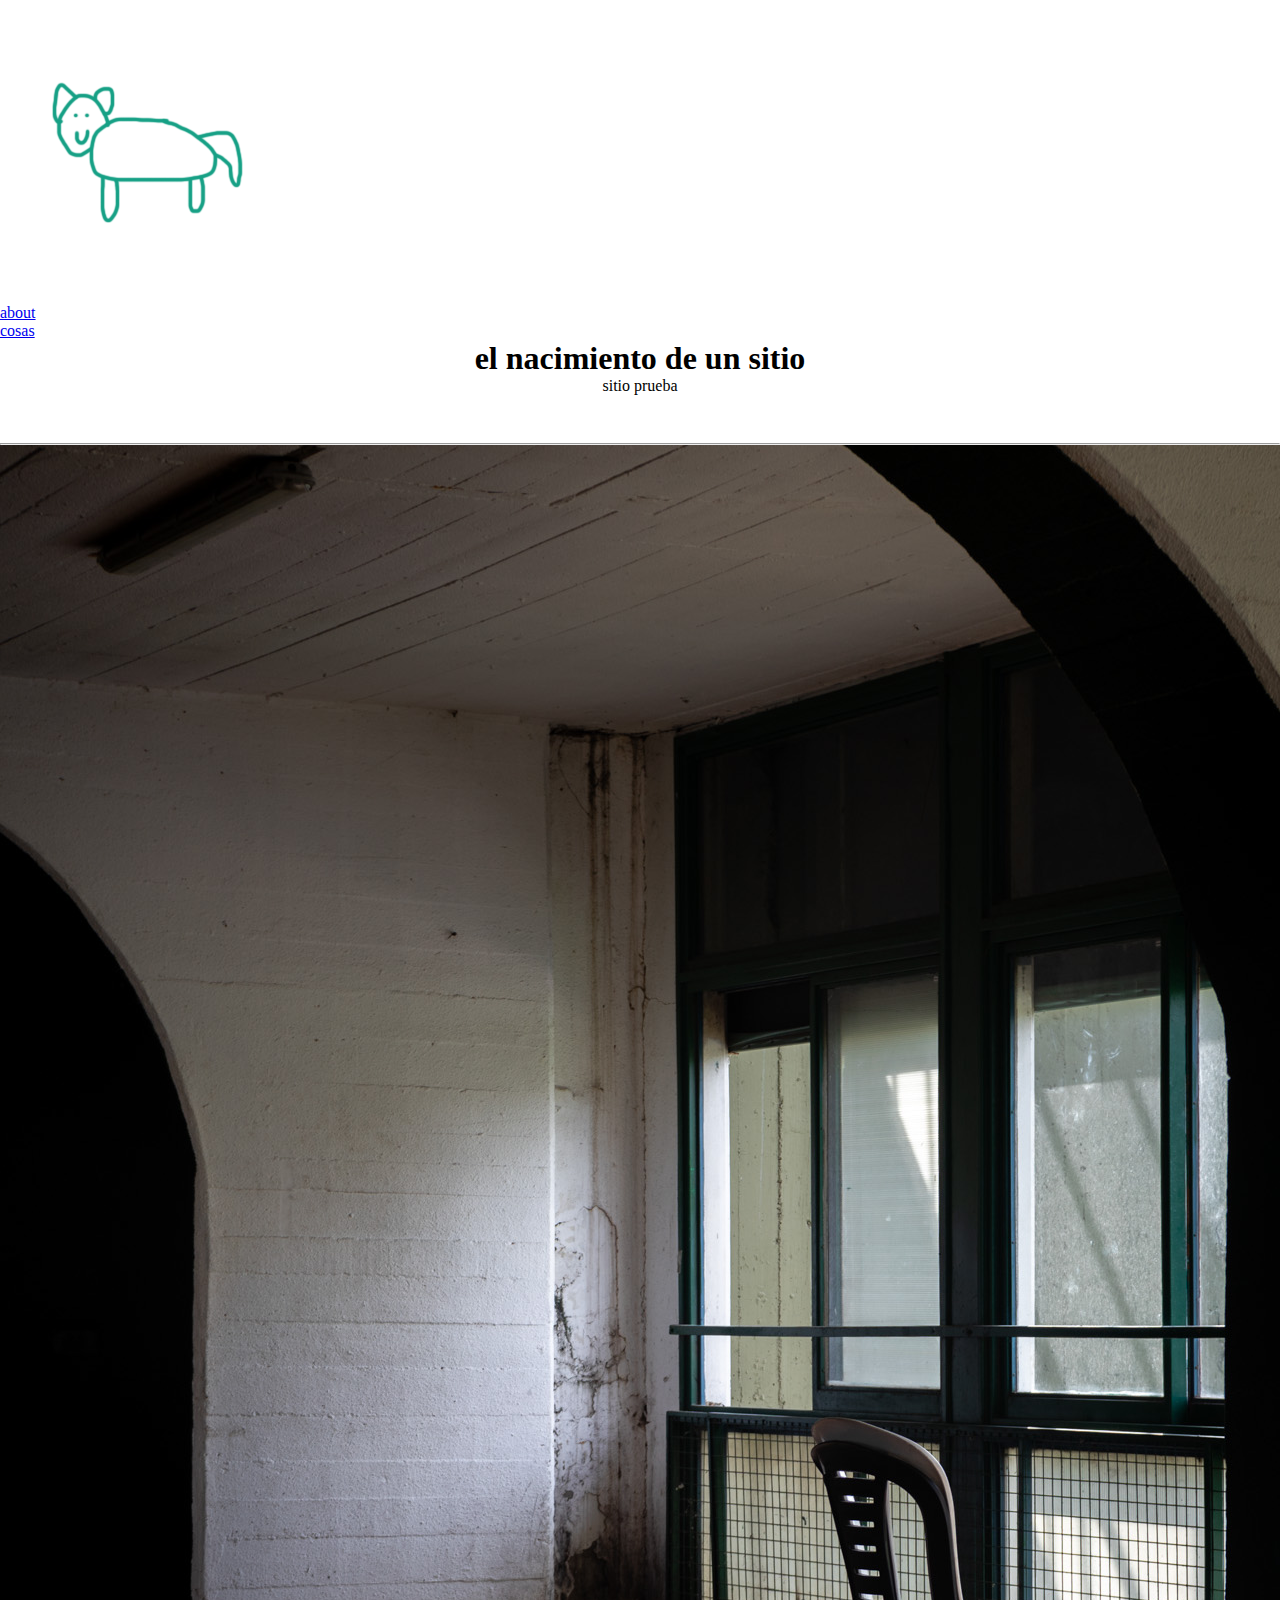
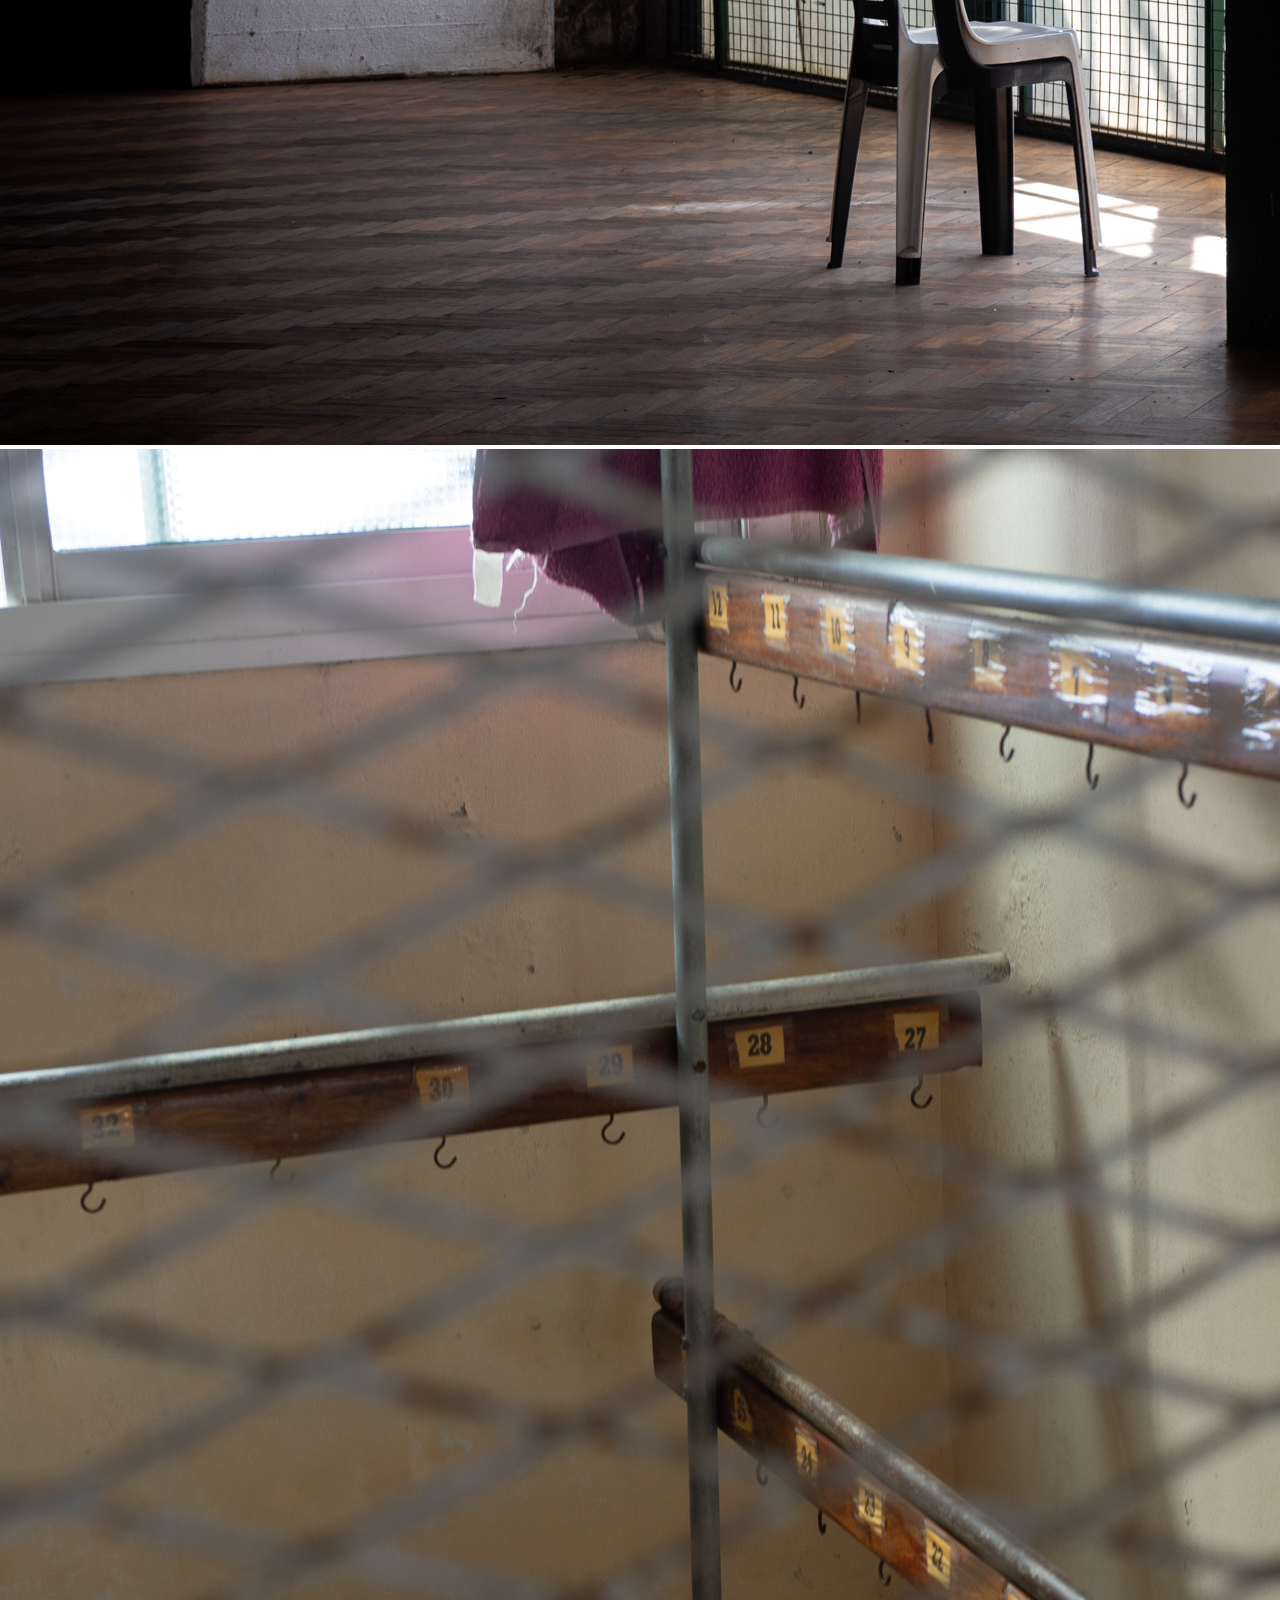
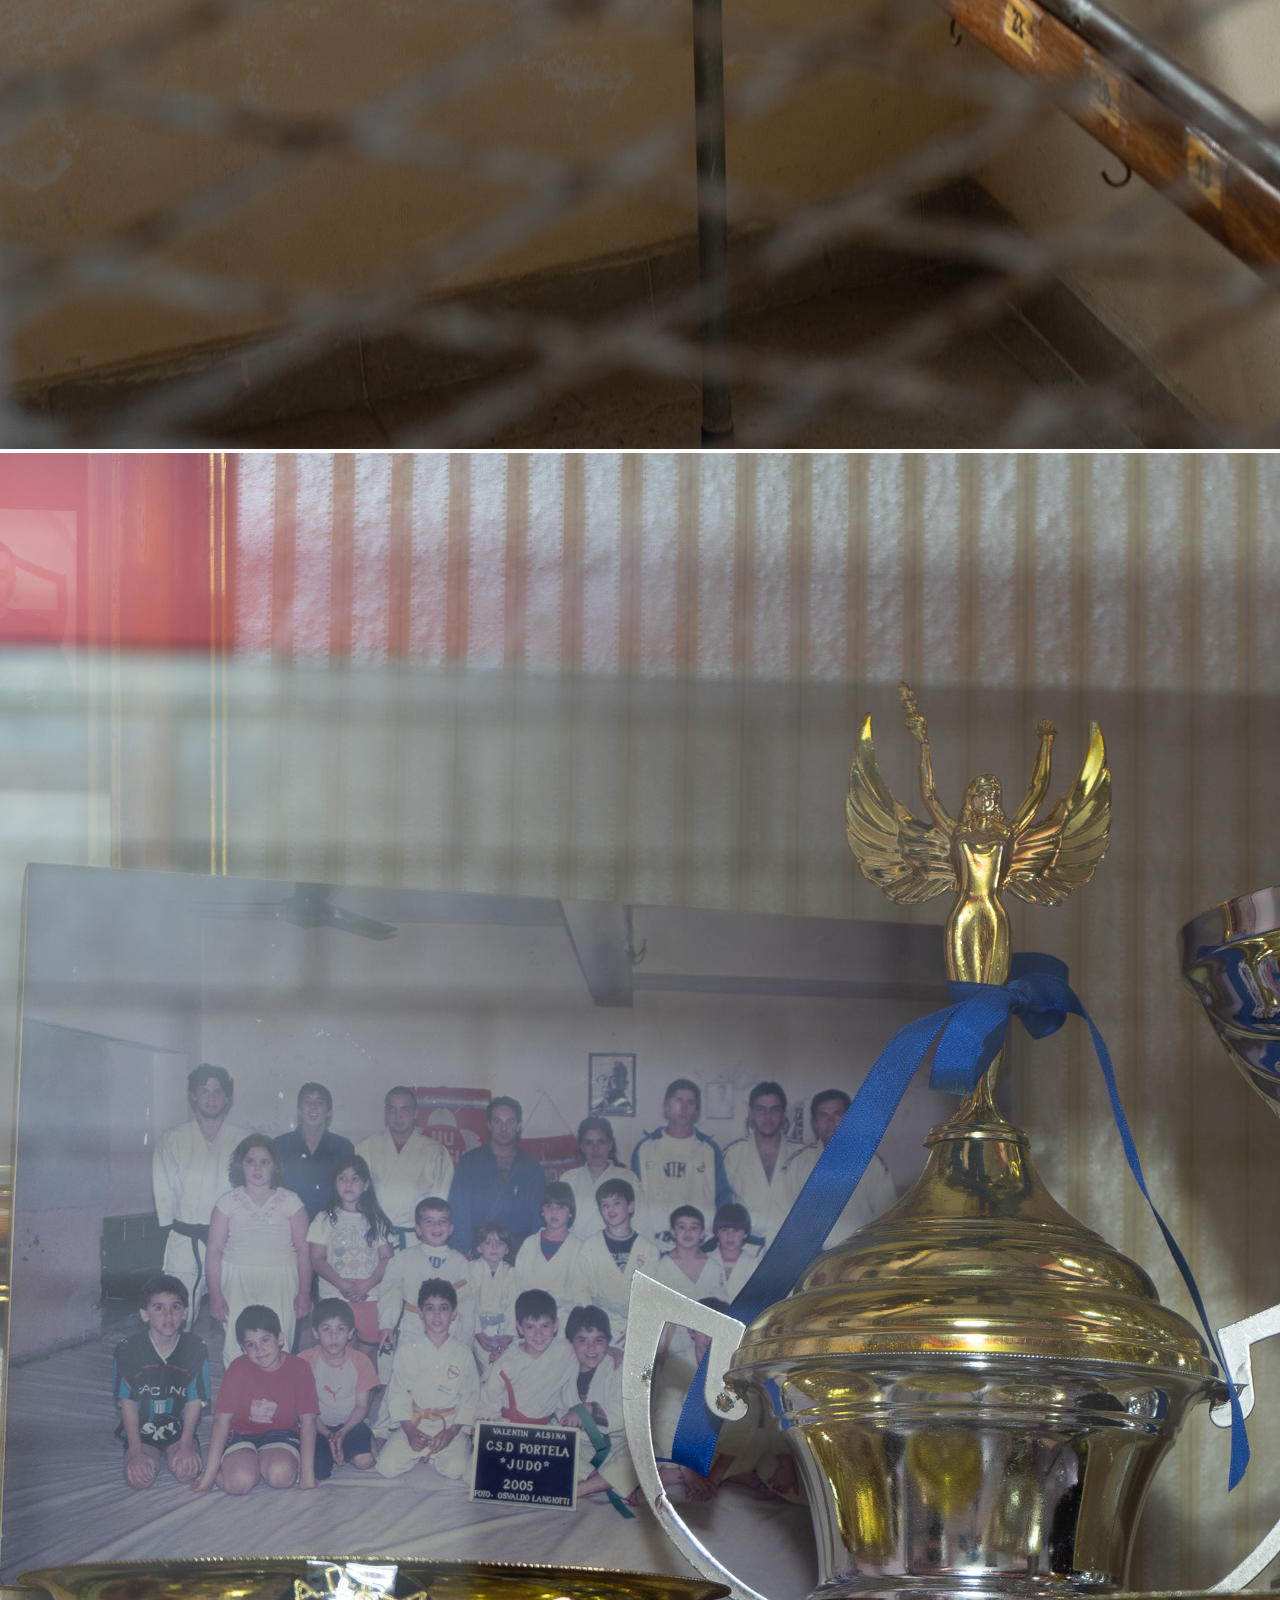
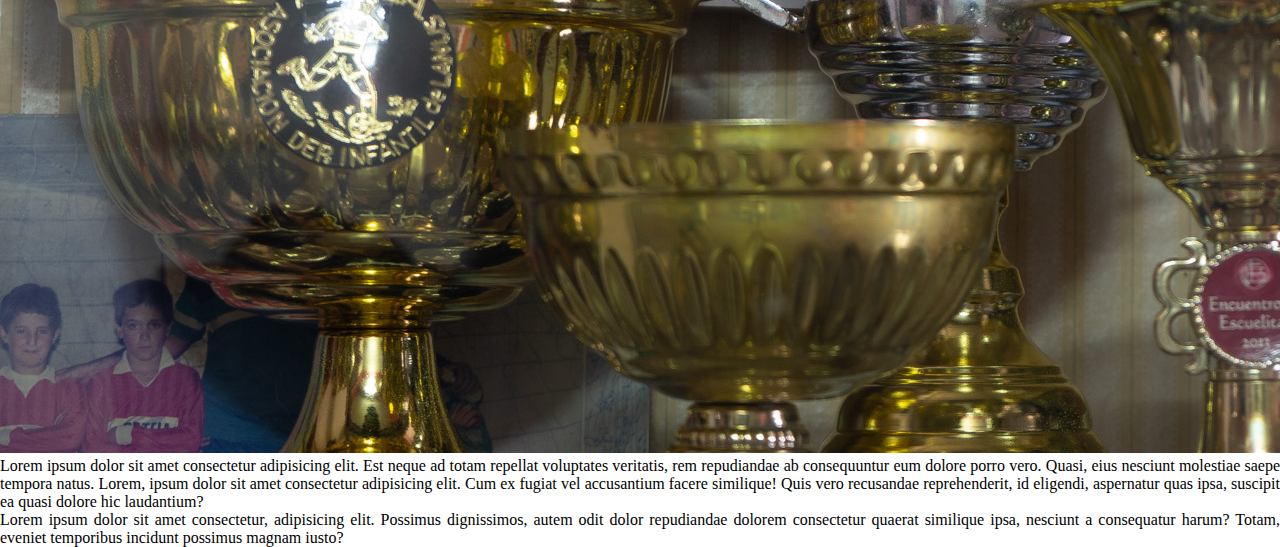
<file: index.html>
<!DOCTYPE html>
<html lang="en">
<head>
    <meta charset="UTF-8">
    <meta name="viewport" content="width=device-width, initial-scale=1.0">
    <title>elnacimientodeunsitio</title>
    <link href="https://cdn.jsdelivr.net/npm/bootstrap@5.0.0-beta2/dist/css/bootstrap.min.css" rel="stylesheet" integrity="sha384-BmbxuPwQa2lc/FVzBcNJ7UAyJxM6wuqIj61tLrc4wSX0szH/Ev+nYRRuWlolflfl" crossorigin="anonymous">

    <link rel="stylesheet" href="/css/estilos.css">
</head>
<body>
    <div class="conteiner">
        <div class="row justify-content-evenly">
            <div class="col-sm-2 col-m-2 col-lg-2 col-xl-2">
                <div class="conteneiner">
                    <figure>
                        <a href="/html/index.html"> <img src="/img/logo.png" alt="img" class="img-fluid">
                        </figure> </a>
                </div>
               </div>
            <div class="col-4 my-3">
                <a href="about.html" class="text-decoration-none text-success">about</a>
            </div>
            <div class="col-4 my-3">
                <a href="cosas.html" class="text-decoration-none text-success">cosas</a> 
            </div>
           

        </div>
    </div> 
</nav>

<header class="container-fluid" > 
    <div class="titulo">
        <div class="conteiner">
            <div class="row">
                <div class="col">
                        <h1 class="display-2 text-uppercase text text-success">el nacimiento de un sitio</h1>
                        <p class="text-success ">sitio prueba</p>
                    
            
                </div>
            </div>
            
            
            
            </div>
    </div>


<hr>

<section class="conteinter-fluid mx-5 mt-5">
    <div class="conteiner">
<div class="row justify-content-around">
    <div class="col-lg-3 col-md-3 col-sm-12 mx-3">
        <article>
            <figure>
                <img src="/img/img4.jpg" alt="imagen1" class="img-fluid">
            </figure></div>
        </article>
    <div class="col-lg-3 col-md-3 col-sm-12 mx-3"><article>
        <figure>
            <img src="/img/img6.jpg" alt="imagen2" class="img-fluid">
        </figure></div>
    </article>
    <div class="col-lg-3 col-md-3 col-sm-12 mx-3"><article>
        <figure>
            <img src="/img/img7.jpg" alt="imagen3" class="img-fluid">
        </figure></div>
    </article>
</div>
        
    </div>
</section>

</header>


<section>
<div class="conteiner px-3 mt-5">
    <div class="row text-success">
        <div class="col-6"> 
            <div class="conteiner">
                <p class=textogeneral> Lorem ipsum dolor sit amet consectetur adipisicing elit. Est neque ad totam repellat voluptates veritatis, rem repudiandae ab consequuntur eum dolore porro vero. Quasi, eius nesciunt molestiae saepe tempora natus.
                    Lorem, ipsum dolor sit amet consectetur adipisicing elit. Cum ex fugiat vel accusantium facere similique! Quis vero recusandae reprehenderit, id eligendi, aspernatur quas ipsa, suscipit ea quasi dolore hic laudantium? 
                </p> 
            </div>
        </div> 
           
        <div class="col-6"> 
            <div class="conteiner">
                <p class="textogeneral">Lorem ipsum dolor sit amet consectetur, adipisicing elit. Possimus dignissimos, autem odit dolor repudiandae dolorem consectetur quaerat similique ipsa, nesciunt a consequatur harum? Totam, eveniet temporibus incidunt possimus magnam iusto?</p>
            </div>
        </div>

    </div>
    </div>
</div>
    
</section>







    <script src="https://cdn.jsdelivr.net/npm/bootstrap@5.0.0-beta2/dist/js/bootstrap.bundle.min.js" integrity="sha384-b5kHyXgcpbZJO/tY9Ul7kGkf1S0CWuKcCD38l8YkeH8z8QjE0GmW1gYU5S9FOnJ0" crossorigin="anonymous"></script>
</body>
</html>
</file>
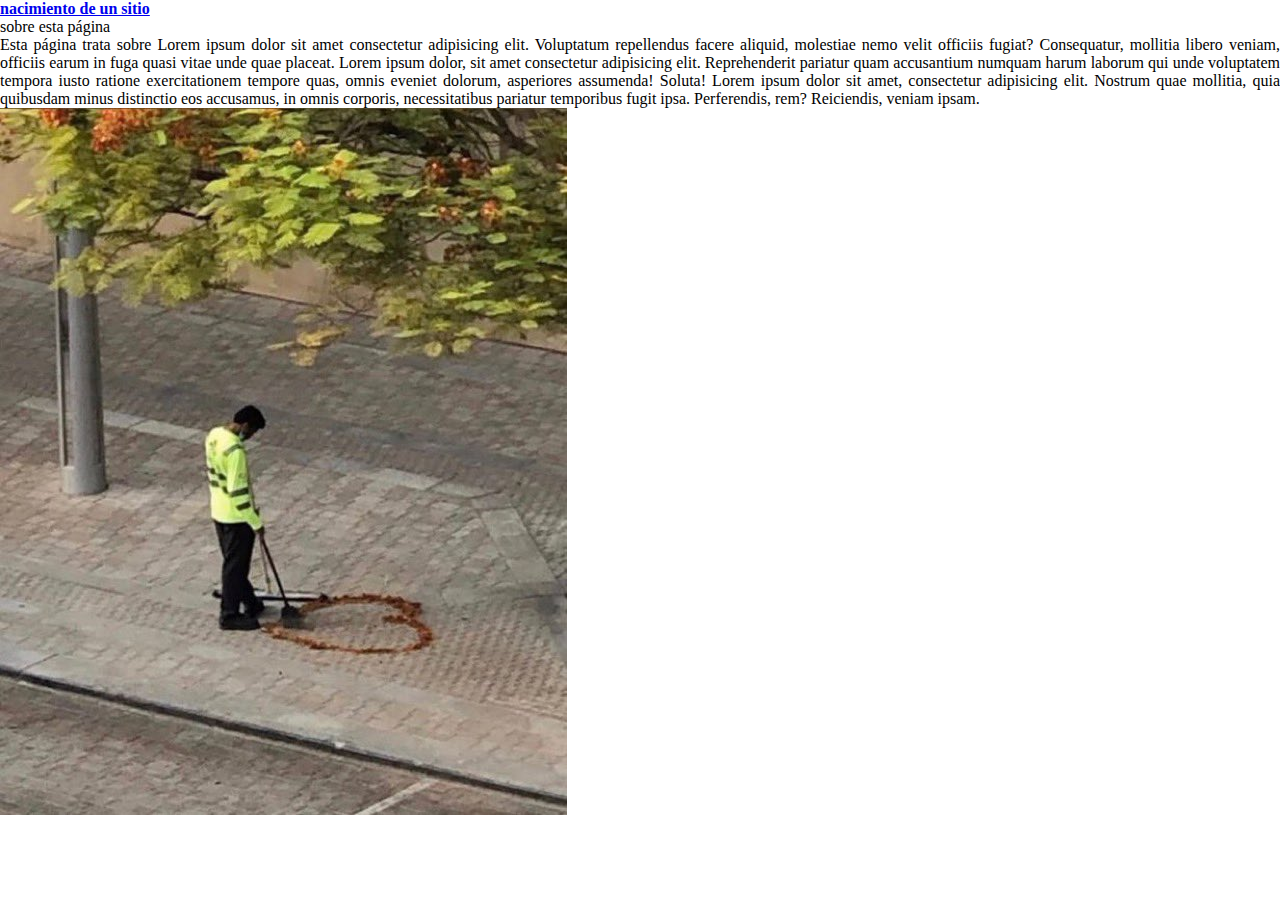
<file: about.html>
<!DOCTYPE html>
<html lang="en">
<head>
    <meta charset="UTF-8">
    <meta name="viewport" content="width=device-width, initial-scale=1.0">
    <title>elnacimientodeunsitio</title>
    <link href="https://cdn.jsdelivr.net/npm/bootstrap@5.0.0-beta2/dist/css/bootstrap.min.css" rel="stylesheet" integrity="sha384-BmbxuPwQa2lc/FVzBcNJ7UAyJxM6wuqIj61tLrc4wSX0szH/Ev+nYRRuWlolflfl" crossorigin="anonymous">

    <link rel="stylesheet" href="css/estilos.css">
</head>
<body>
    <div class="conteiner-fluid">
        <div class="row m-4">
            <div class="col-3">
                <a href="/index.html" class="text-decoration-none text-success m-lg-4"> <strong> nacimiento de un sitio </strong>  </a>
               </div>
            <div class="col text-success">
             <p>sobre esta página</p>
            </div>
           
        </div>
    </div> 
  

 <div class="contenido about text-success">
     <div class="row mt-5 px-5">
         <div class="col">
            <p class="textogeneral">Esta página trata sobre Lorem ipsum dolor sit amet consectetur adipisicing elit. Voluptatum repellendus facere aliquid, molestiae nemo velit officiis fugiat? Consequatur, mollitia libero veniam, officiis earum in fuga quasi vitae unde quae placeat. Lorem ipsum dolor, sit amet consectetur adipisicing elit. Reprehenderit pariatur quam accusantium numquam harum laborum qui unde voluptatem tempora iusto ratione exercitationem tempore quas, omnis eveniet dolorum, asperiores assumenda! Soluta! Lorem ipsum dolor sit amet, consectetur adipisicing elit. Nostrum quae mollitia, quia quibusdam minus distinctio eos accusamus, in omnis corporis, necessitatibus pariatur temporibus fugit ipsa. Perferendis, rem? Reiciendis, veniam ipsam.</p>
         </div>
         <div class="col-4 m-lg-2">
             <figure><img class="img-fluid" src="/img/img8.jpg" alt="fotocorazon"></figure>
         </div>

     </div>
    
 </div>


 <script src="https://cdn.jsdelivr.net/npm/bootstrap@5.0.0-beta2/dist/js/bootstrap.bundle.min.js" integrity="sha384-b5kHyXgcpbZJO/tY9Ul7kGkf1S0CWuKcCD38l8YkeH8z8QjE0GmW1gYU5S9FOnJ0" crossorigin="anonymous"></script>
</body>
</html>
</file>
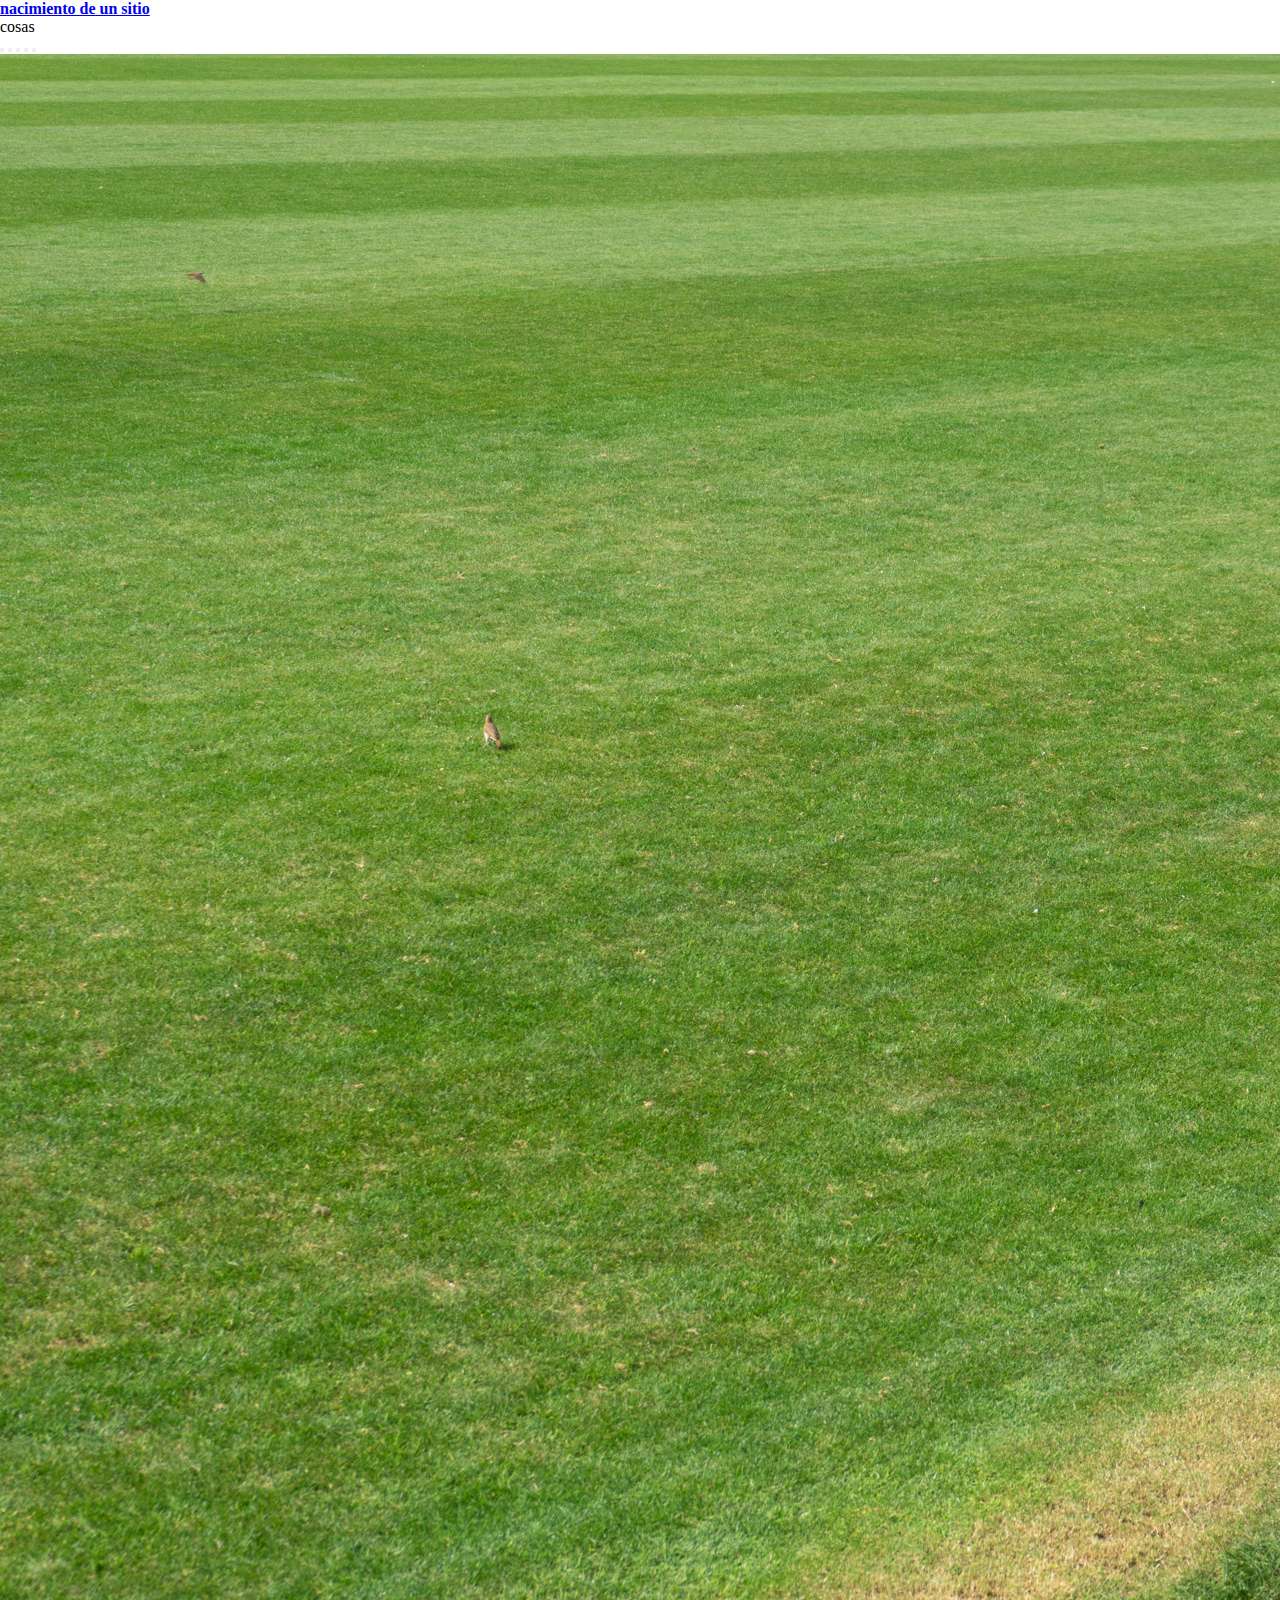
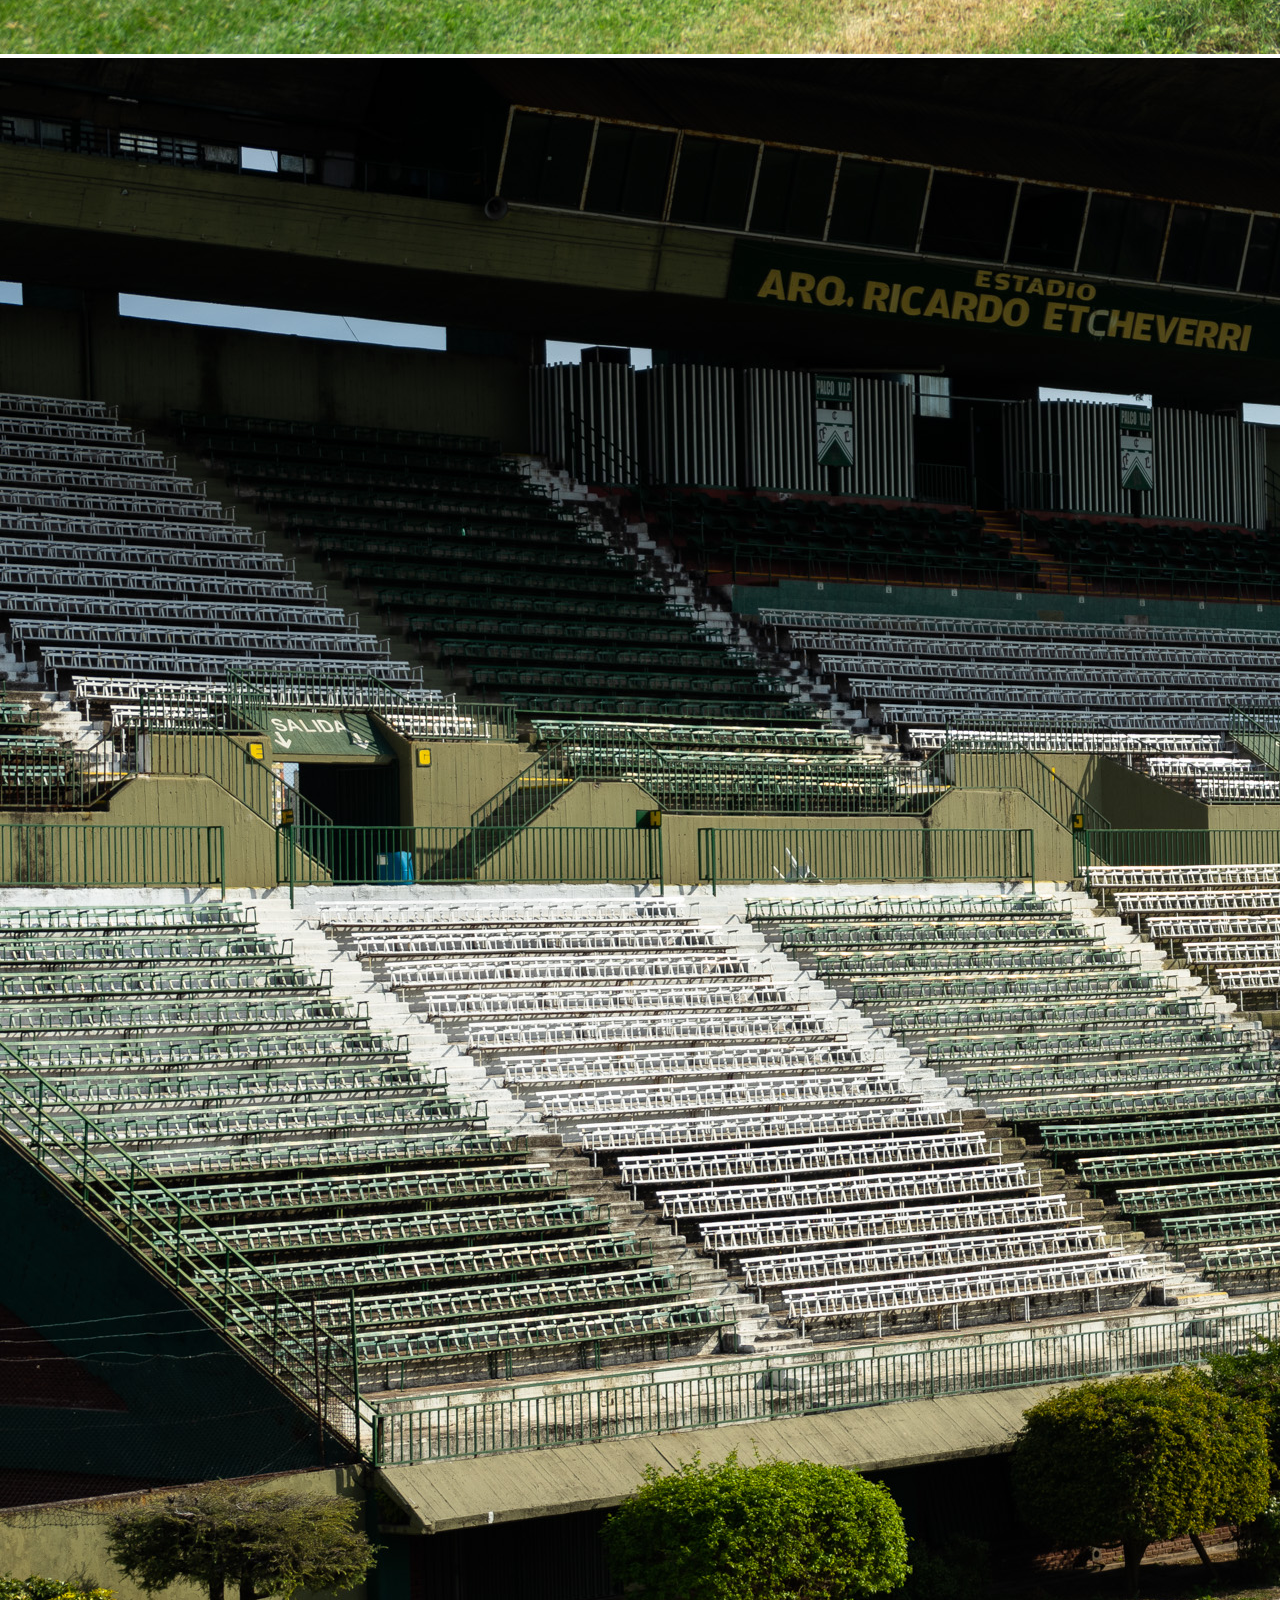
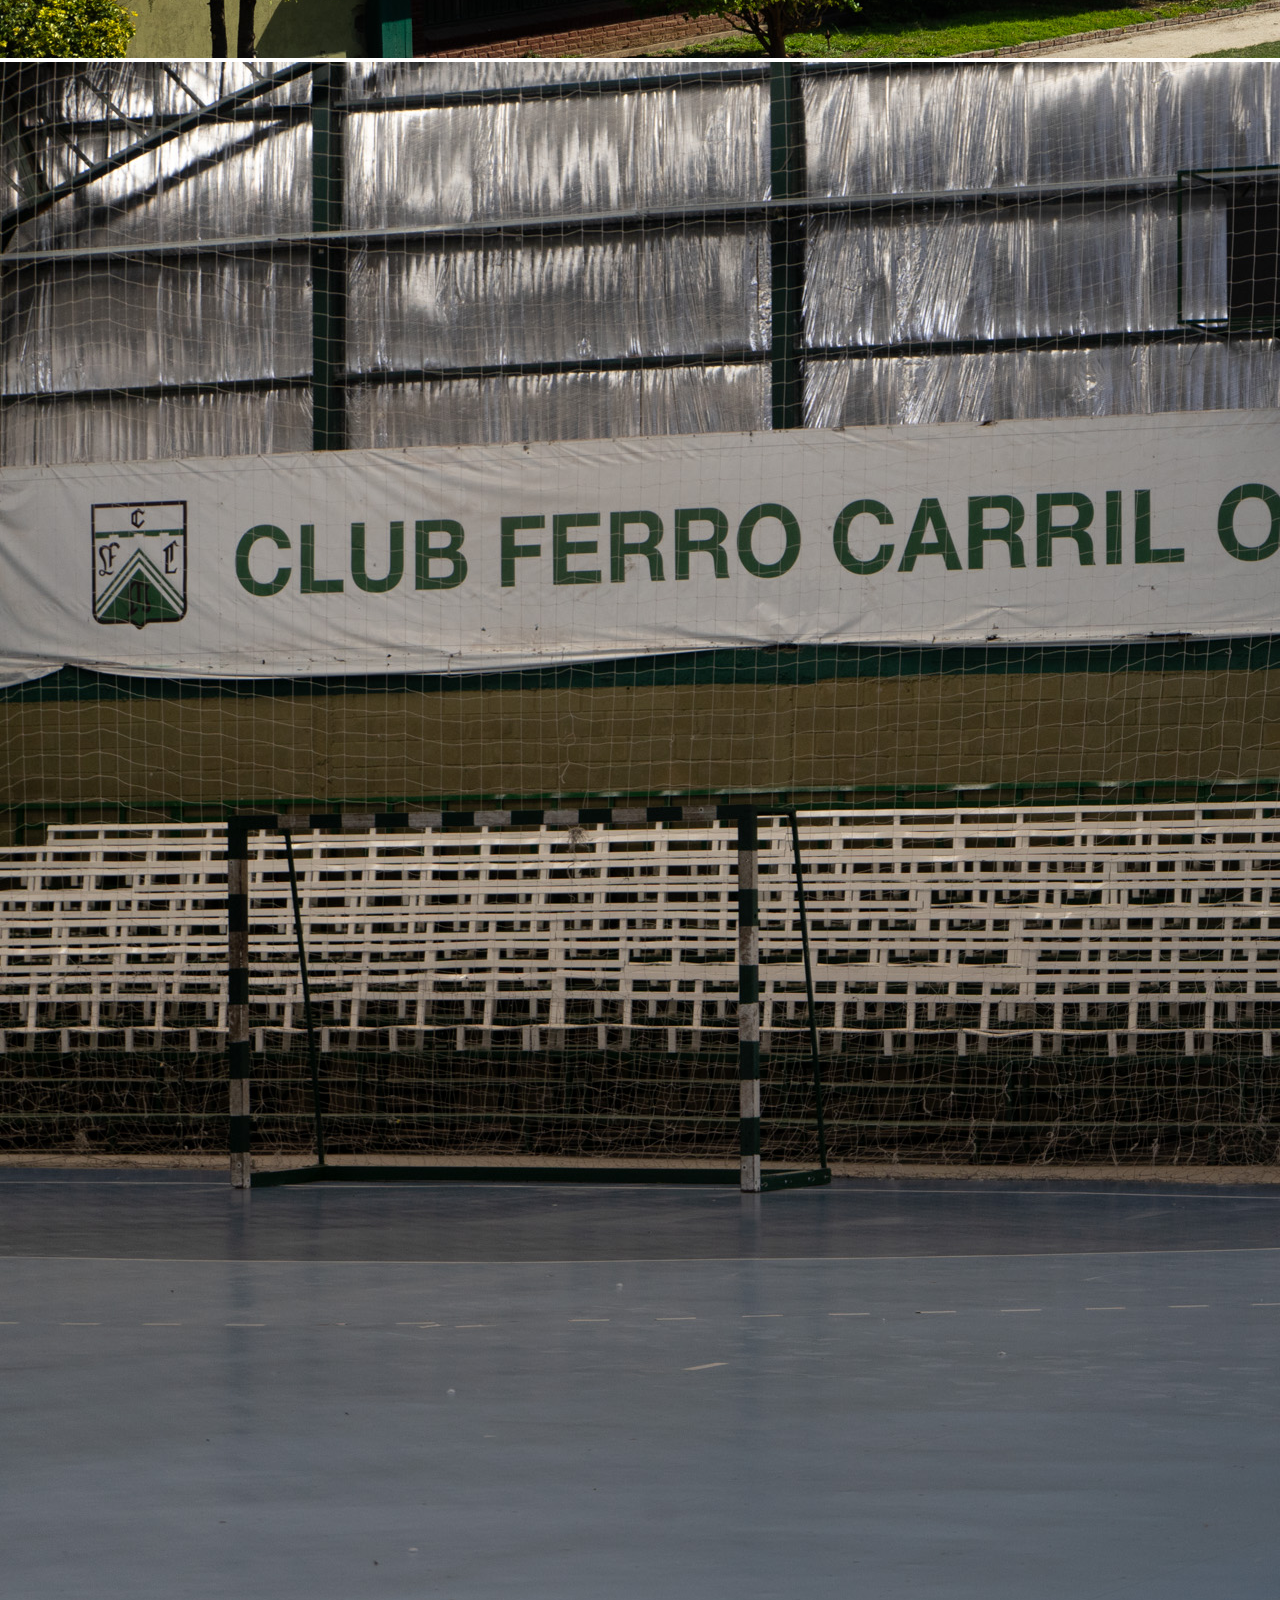
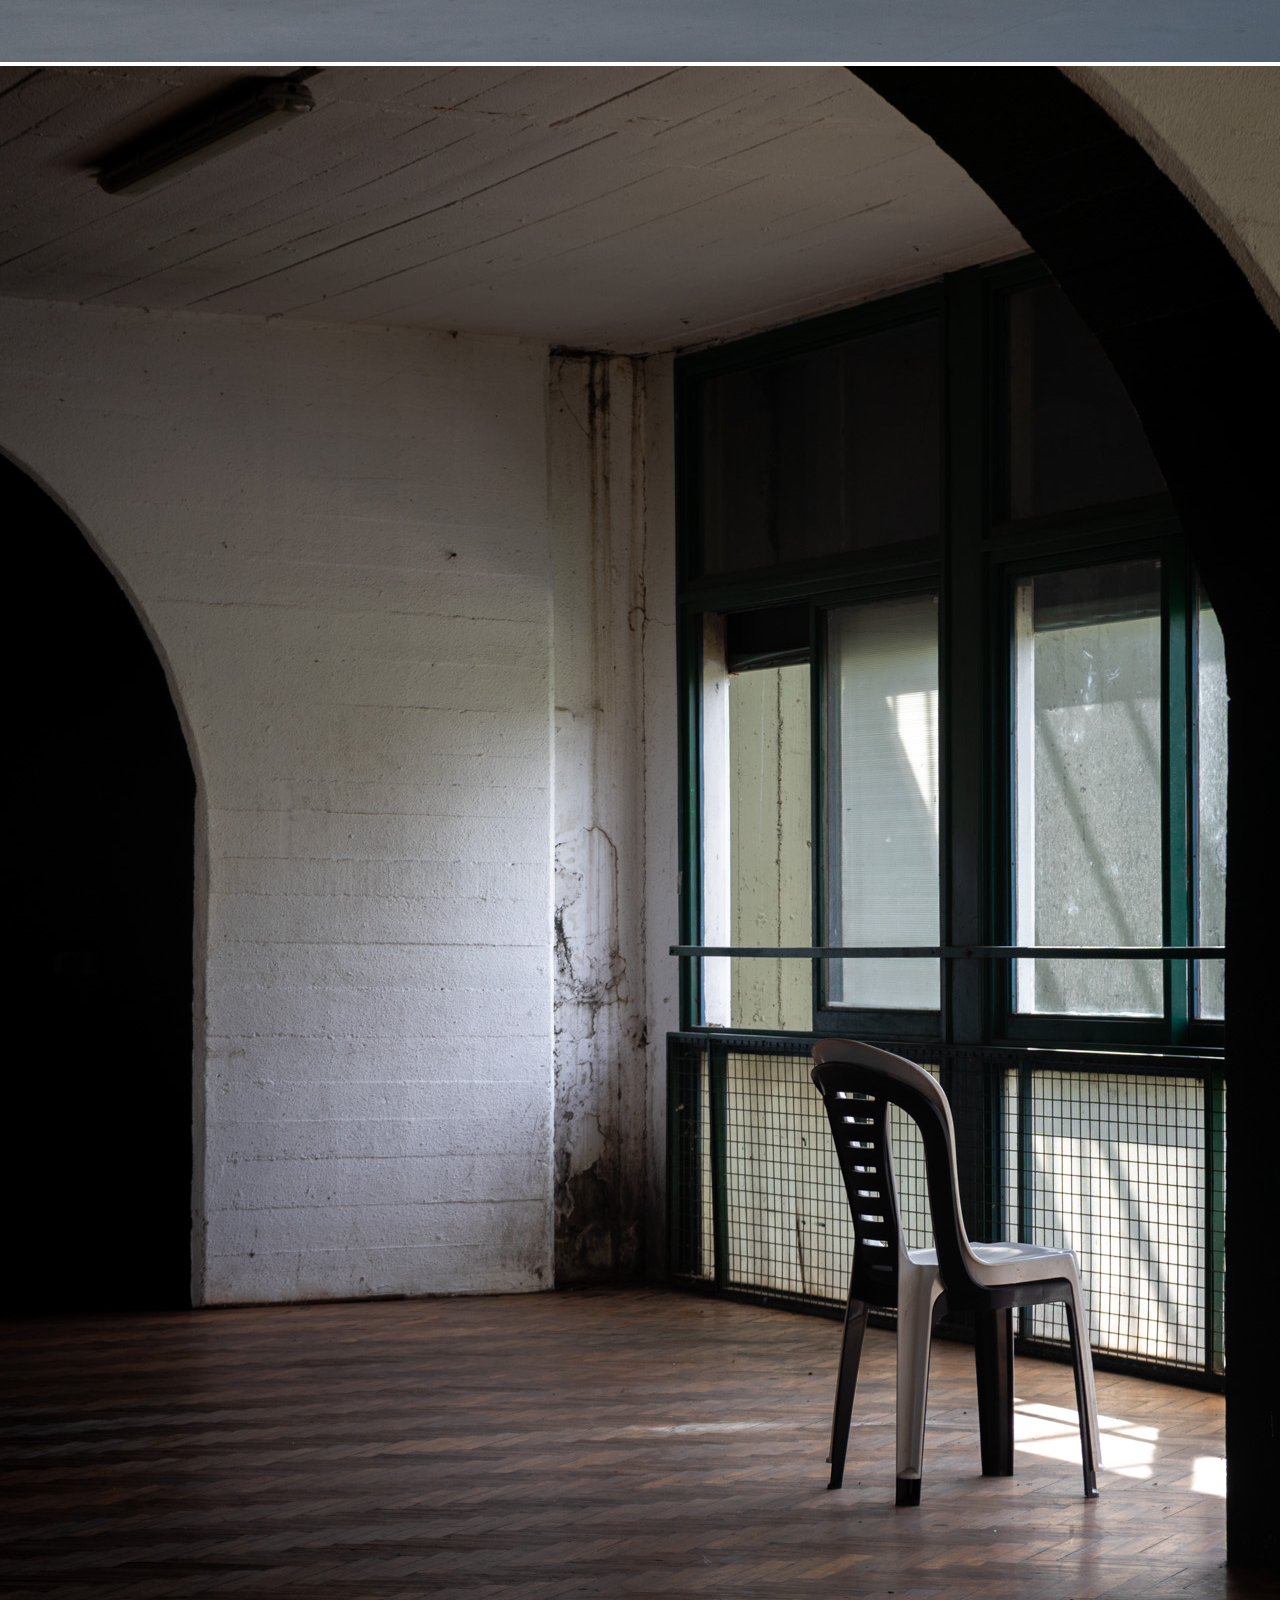
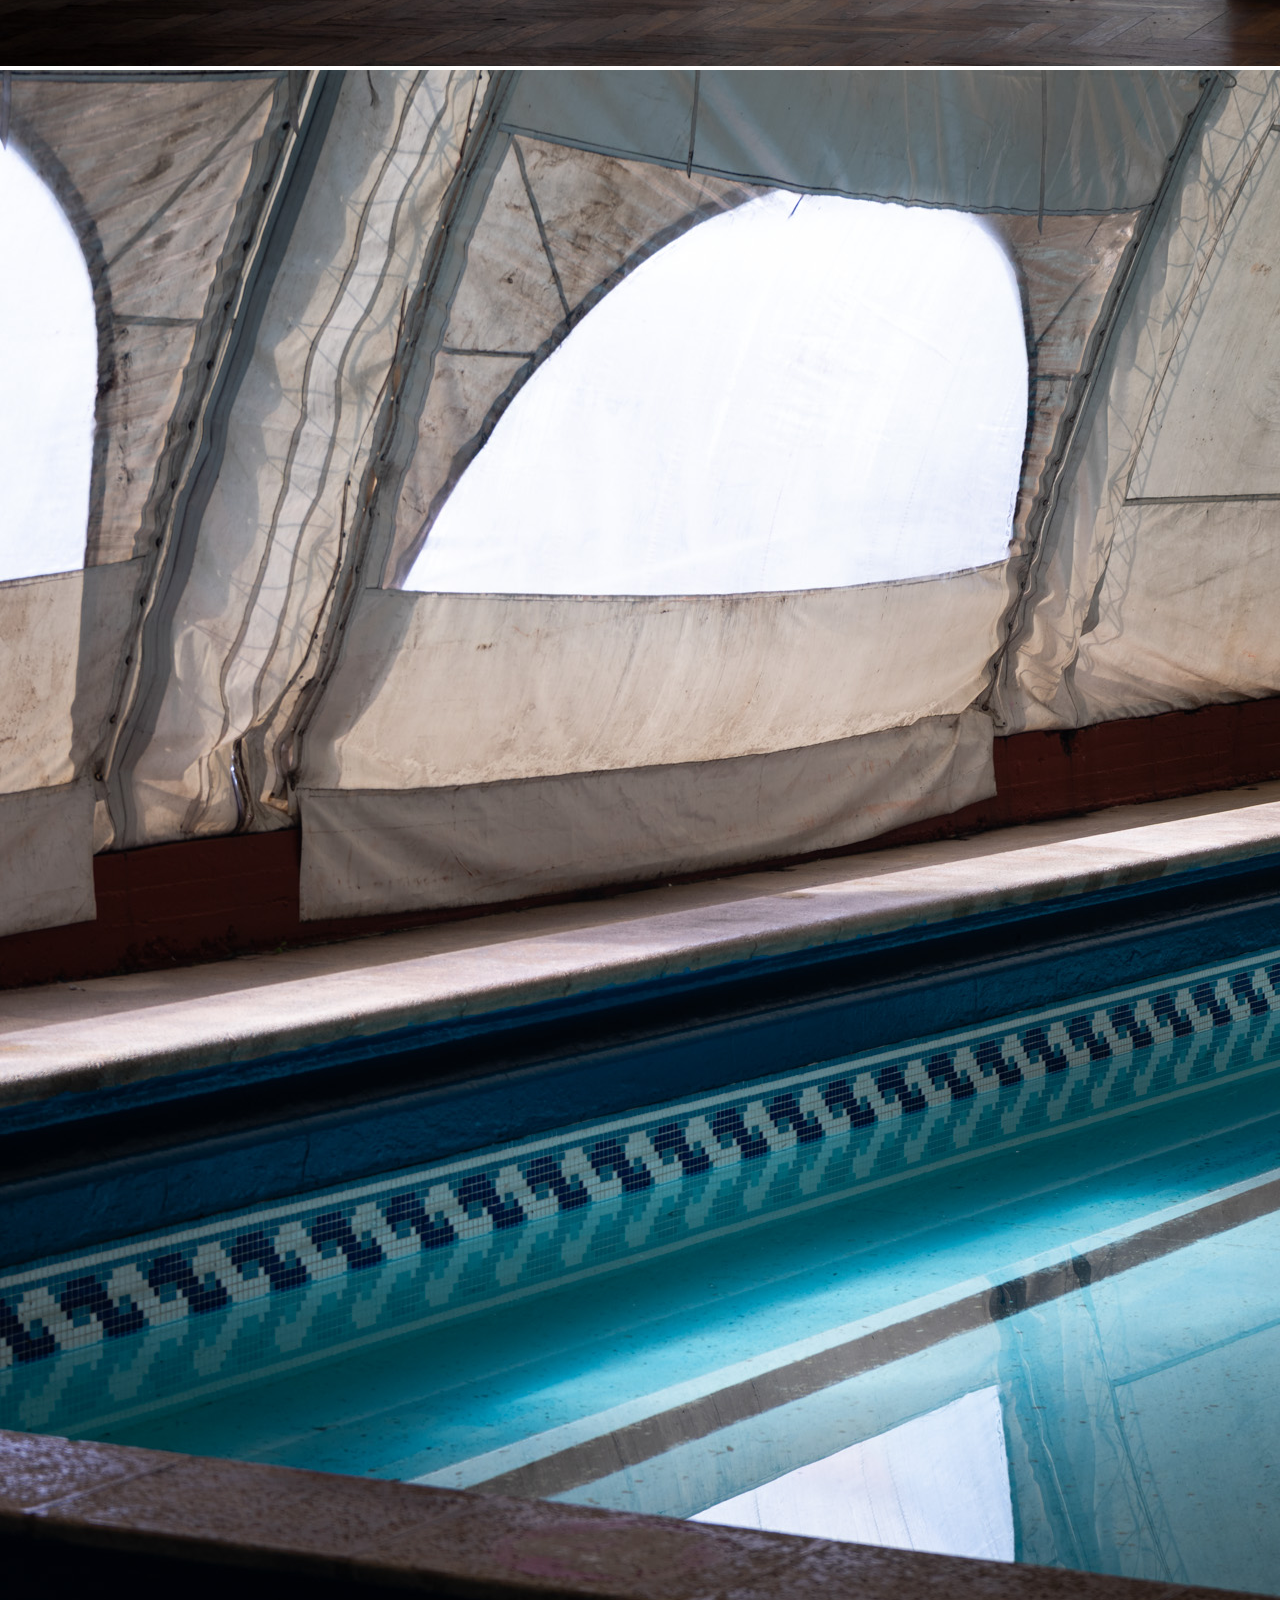
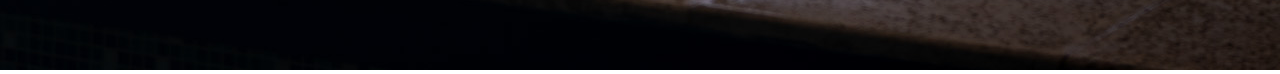
<file: cosas.html>
<!DOCTYPE html>
<html lang="en">
<head>
    <meta charset="UTF-8">
    <meta name="viewport" content="width=device-width, initial-scale=1.0">
    <title>elnacimientodeunsitio</title>
    <link href="https://cdn.jsdelivr.net/npm/bootstrap@5.0.0-beta2/dist/css/bootstrap.min.css" rel="stylesheet" integrity="sha384-BmbxuPwQa2lc/FVzBcNJ7UAyJxM6wuqIj61tLrc4wSX0szH/Ev+nYRRuWlolflfl" crossorigin="anonymous">

    <link rel="stylesheet" href="css/estilos.css">
</head>
<body>
    <div class="conteiner-fluid mb-5">
        <div class="row jus m-4">
            <div class="col-3">
                <a href="/index.html" class="text-decoration-none text-success m-lg-4"> <strong> nacimiento de un sitio </strong>  </a>
               </div>
            <div class="col text-success">
             <p>cosas</p>
            </div>
           
        </div>
    </div> 

    <div id="carouselExampleIndicators" class="carousel slide" data-bs-ride="carousel">
        <div class="carousel-indicators">
          <button type="button" data-bs-target="#carouselExampleIndicators" data-bs-slide-to="0" class="active" aria-current="true" aria-label="Slide 1"></button>
          <button type="button" data-bs-target="#carouselExampleIndicators" data-bs-slide-to="1" aria-label="Slide 2"></button>
          <button type="button" data-bs-target="#carouselExampleIndicators" data-bs-slide-to="2" aria-label="Slide 3"></button>
          <button type="button" data-bs-target="#carouselExampleIndicators" data-bs-slide-to="2" aria-label="Slide 4"></button>
          <button type="button" data-bs-target="#carouselExampleIndicators" data-bs-slide-to="2" aria-label="Slide 5"></button>
        </div>
        <div class="carousel-inner">
          <div class="carousel-item active">
            <img src="/img/img1.jpg" class="d-block w-100" alt="...">
          </div>
          <div class="carousel-item">
            <img src="/img/img2.jpg" class="d-block w-100" alt="...">
          </div>
          <div class="carousel-item">
            <img src="/img/img3.jpg" class="d-block w-100" alt="...">
          </div>
          <div class="carousel-item">
            <img src="/img/img4.jpg" class="d-block w-100" alt="...">
          </div>
          <div class="carousel-item">
            <img src="/img/img5.jpg" class="d-block w-100" alt="...">
          </div>
   

       

    <script src="https://cdn.jsdelivr.net/npm/bootstrap@5.0.0-beta2/dist/js/bootstrap.bundle.min.js" integrity="sha384-b5kHyXgcpbZJO/tY9Ul7kGkf1S0CWuKcCD38l8YkeH8z8QjE0GmW1gYU5S9FOnJ0" crossorigin="anonymous"></script>
</body>
</html>
</file>
<file: css/estilos.css>
*{margin: 0;padding:0}

.bg1{background: #16a085 }
.bg2{background: #3253ac }



.titulo{
    margin-bottom: 3em;
    text-align: center;

  
}


.conteiner .row .col-2 figure a :hover{
    visibility: hidden;
}
      



.conteiner .row .col a .text-decoration-none .text-success:hover{
    visibility: hidden;  
    } /*no me funciona*/

    
.textogeneral{
    text-align: justify;
}
</file>
